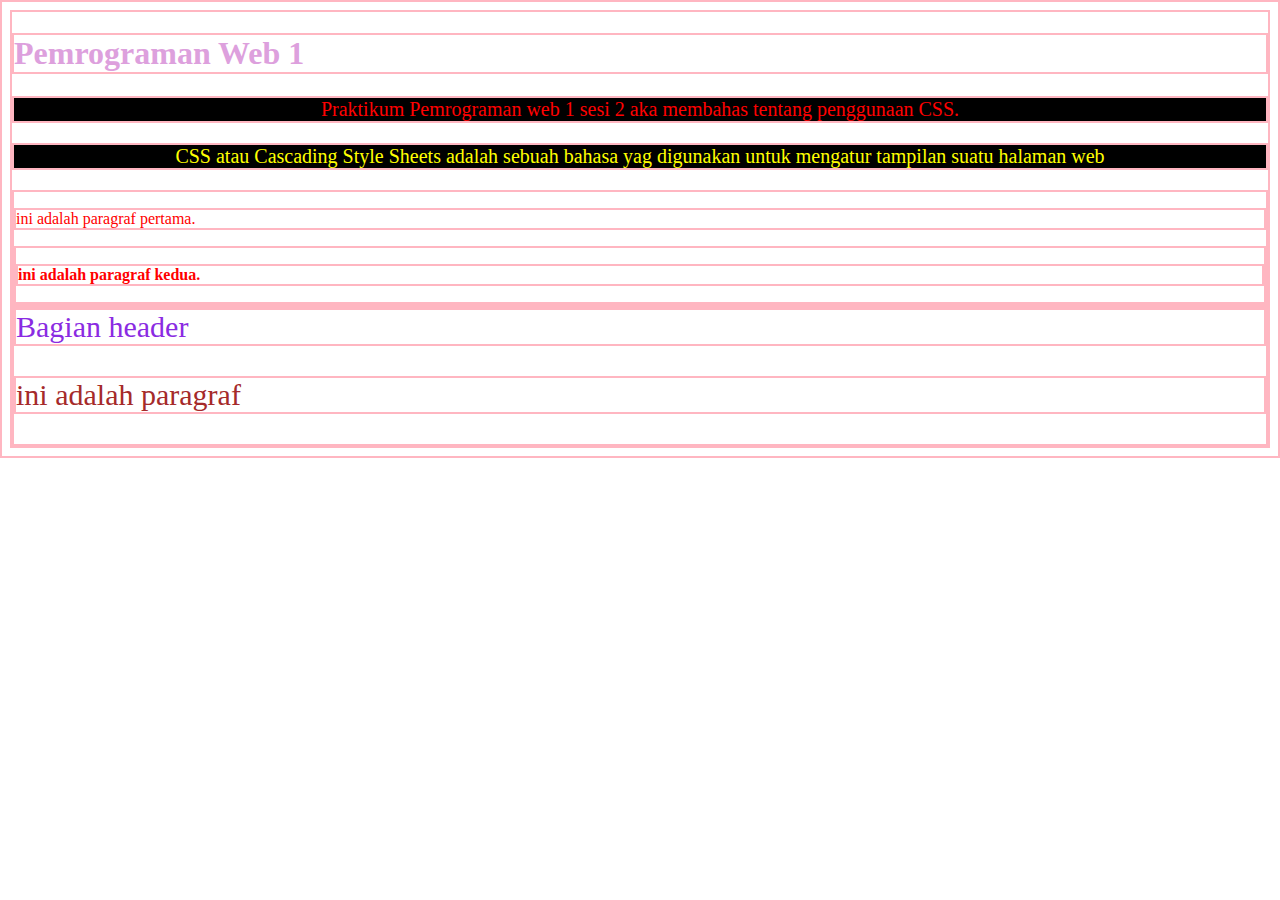
<file: sesi-2/index.html>
<!DOCTYPE html>
<html lang="en">
<head>
    <meta charset="UTF-8">
    <meta name="viewport" content="width=device-width, initial-scale=1.0">
    <title>Document</title>
    <style>
        * {
            color: pink;
            border: 2px solid lightpink;
        }

        h1 {
            color: plum;
        }

        .teks-merah {
            font-size: 20px;
            text-align: center;
            background-color: black;
            color: red;
        }

        #teks-kuning {
            font-size: 20px;
            text-align: center;
            background-color: black;
            color: yellow;
        }
        .teks-merah {
            color: red;
        }

        #teks-kuning {
            color: yellow;
        }
        div p {
            color: red;
        }

        div > div > p{
            font-weight: bold;
        }

        .subbagian {
            font-size: 30px;
        }

        .subbagian.header {
            color: blueviolet;
        }

        .subbagian#teks {
            color: brown;
        }
        p:hover{
            background-color: aqua;
        }
    </style>
</head>
<body>
    <h1>Pemrograman Web 1</h1>
    <p class="teks-merah">Praktikum Pemrograman web 1 sesi 2 aka membahas tentang penggunaan CSS.</p>
    <p id="teks-kuning">CSS atau Cascading Style Sheets adalah sebuah bahasa yag digunakan untuk mengatur tampilan suatu halaman web </p>

    <div>
        <p>
            ini adalah paragraf pertama.</p>
        <div>
            <p>ini adalah paragraf kedua.</p>
        </div>
    </div>

    <div>
        <div class="subbagian header">Bagian header</div>
        <p class="subbagian" id="teks">ini adalah paragraf</p>
    </div>
</body>
</html>
</file>
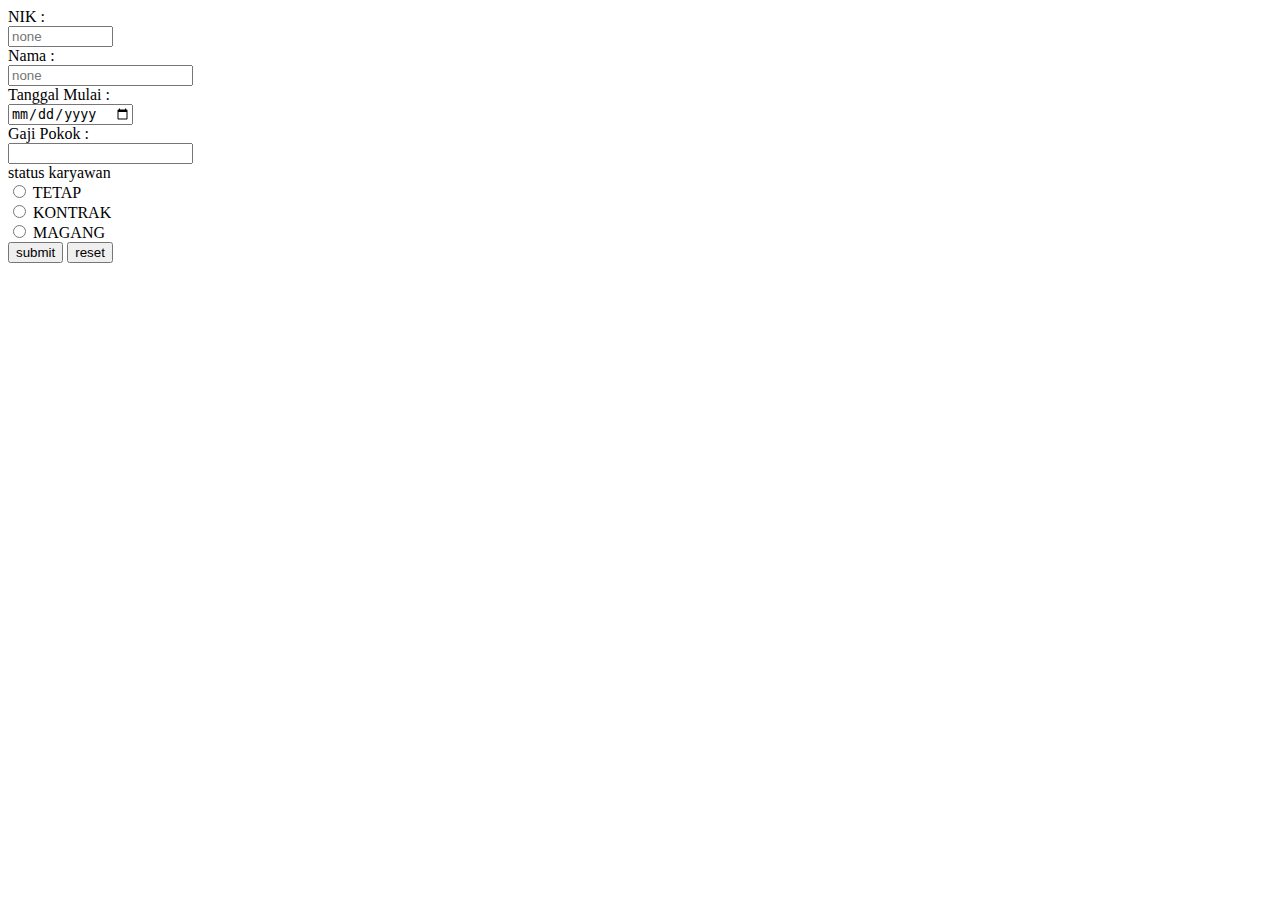
<file: sesi-3/index.html>
<!DOCTYPE html>
<html lang="en">
<head>
    <meta charset="UTF-8">
    <meta name="viewport" content="width=device-width, initial-scale=1.0">
    <title>Form dan Input</title>
</head>
<body>
    <form action="">
        <label for="nik">NIK :</label> <br>
        <input type="text" name="nik" id="nik" size="10" maxlength="16" required placeholder="none"><br>
        <label for="nama">Nama :</label> <br>
        <input type="text" name="nama" id="nama" required placeholder="none"><br>
        <label for="tanggal_mulai">Tanggal Mulai :</label><br>
        <input type="date" id="tanggal_mulai" name="tanggal_mulai" required min="2022-01-11"><br>
        <label for="gaji_pokok"> Gaji Pokok :</label><br>
        <input type="number" id="gaji_pokok" name="gaji_pokok" required min="1000000" step="1000"><br>
        <label for="">status karyawan</label><br>
        <input type="radio" name="status_karyawan" id="tetap" value="TETAP">
        <label for="tetap">TETAP</label><br>
        <input type="radio" name="status_karyawan" id="kontrak" value="kontrak">
        <label for="kontrak">KONTRAK</label><br>
        <input type="radio" name="status_karyawan" id="magang" value="MAGANG">
        <label for="magang">MAGANG</label><br>
        <input type="submit" name="btn_submit" id="btn_submit" value="submit">
        <input type="reset" name="btn_reset" id="btn_reset" value="reset">
    </form>
</body>
</html>
</file>
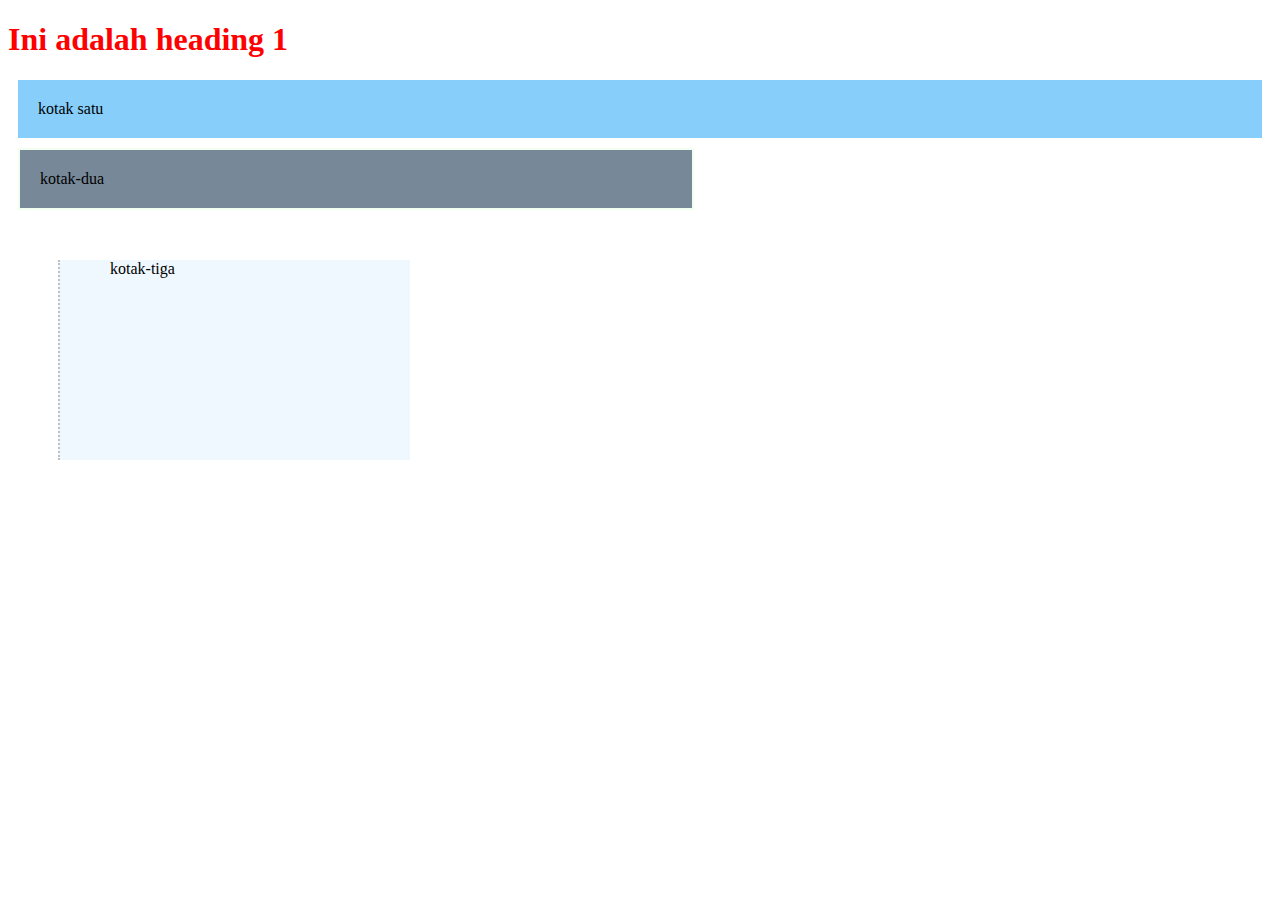
<file: sesi-2/eksternal.html>
<!DOCTYPE html>
<html lang="en">
<head>
    <meta charset="UTF-8">
    <meta name="viewport" content="width=device-width, initial-scale=1.0">
    <title>Document</title>
    <link rel="stylesheet" href="style.css">
</head>
<body>
    <h1>Ini adalah heading 1</h1>
    <div class="kotak-satu">kotak satu</div>
    <div class="kotak-dua">kotak-dua</div>
    <div class="kotak-tiga">kotak-tiga</div>
</body>
</html>
</file>
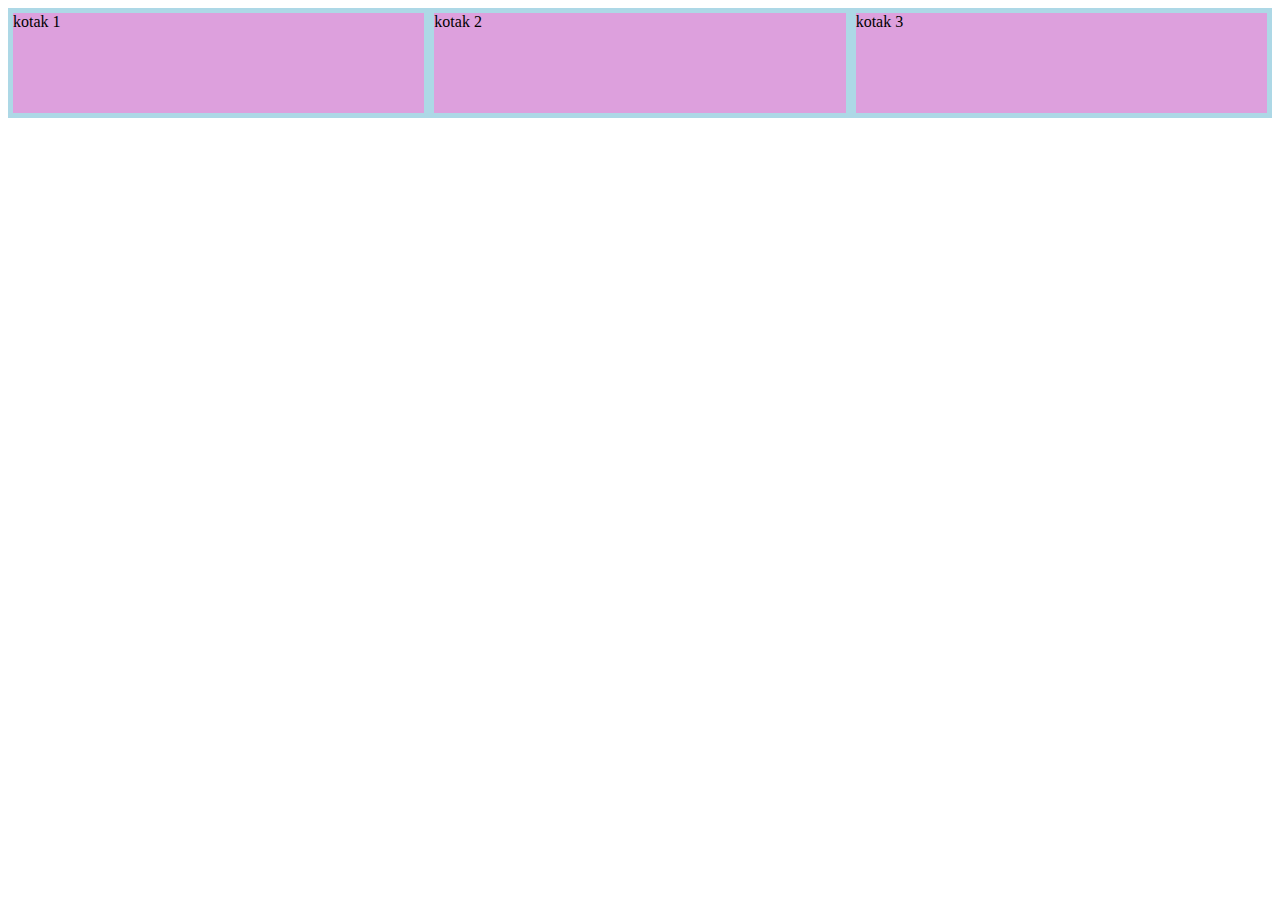
<file: sesi-2/flexbox.html>
<!DOCTYPE html>
<html lang="en">
<head>
    <meta charset="UTF-8">
    <meta name="viewport" content="width=device-width, initial-scale=1.0">
    <link rel="stylesheet" href="flex.css">
    <title>Document</title>
</head>
<body>
    <div class="container">
        <div class="satu">kotak 1</div>
        <div class="dua">kotak 2</div>
        <div class="tiga">kotak 3</div>
    </div>
</body>
</html>
</file>
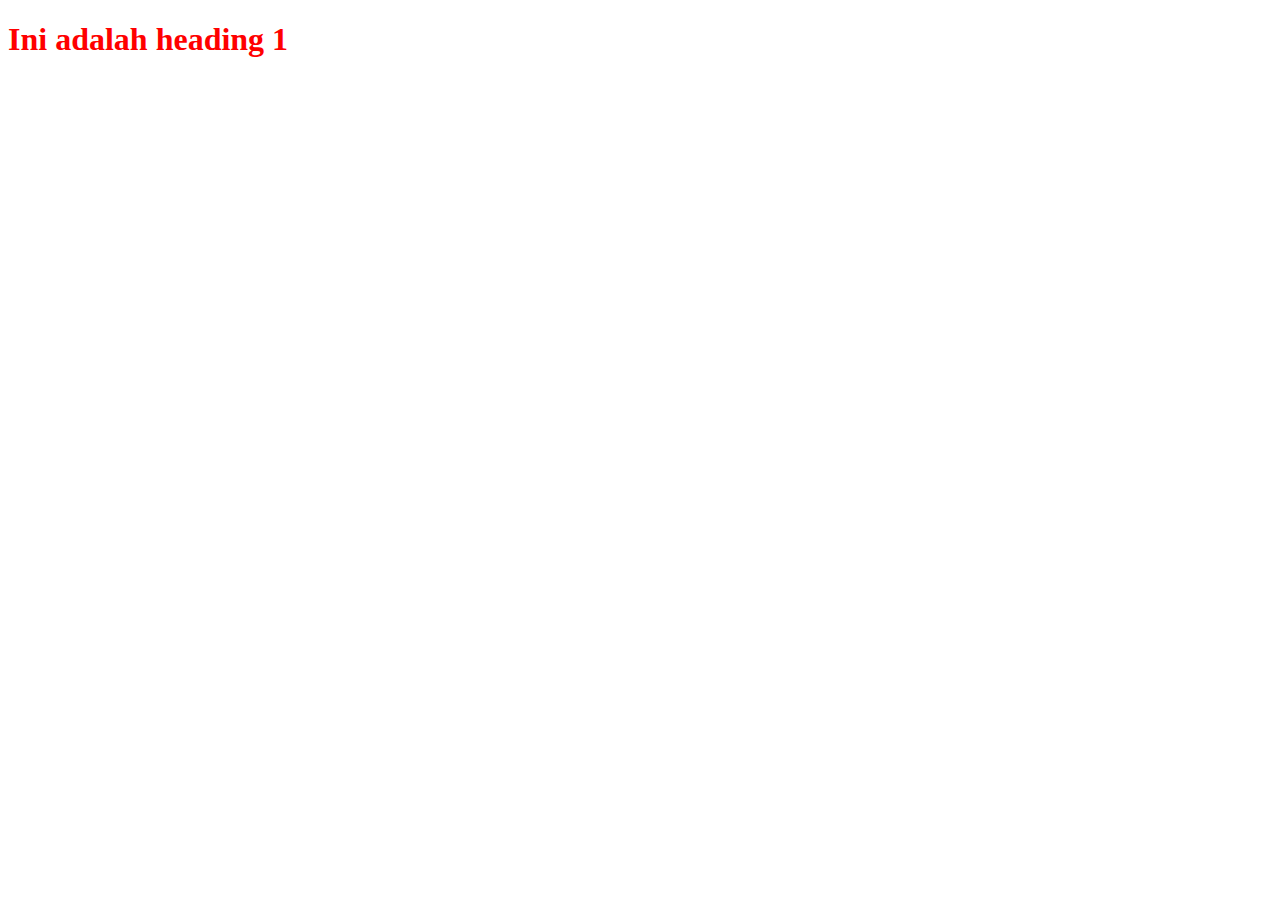
<file: sesi-2/inline.html>
<!DOCTYPE html>
<html lang="en">
<head>
    <meta charset="UTF-8">
    <meta name="viewport" content="width=device-width, initial-scale=1.0">
    <title>Document</title>
</head>
<body>
    <h1 style="color: red">Ini adalah heading 1</h1> 
</body>
</html>
</file>
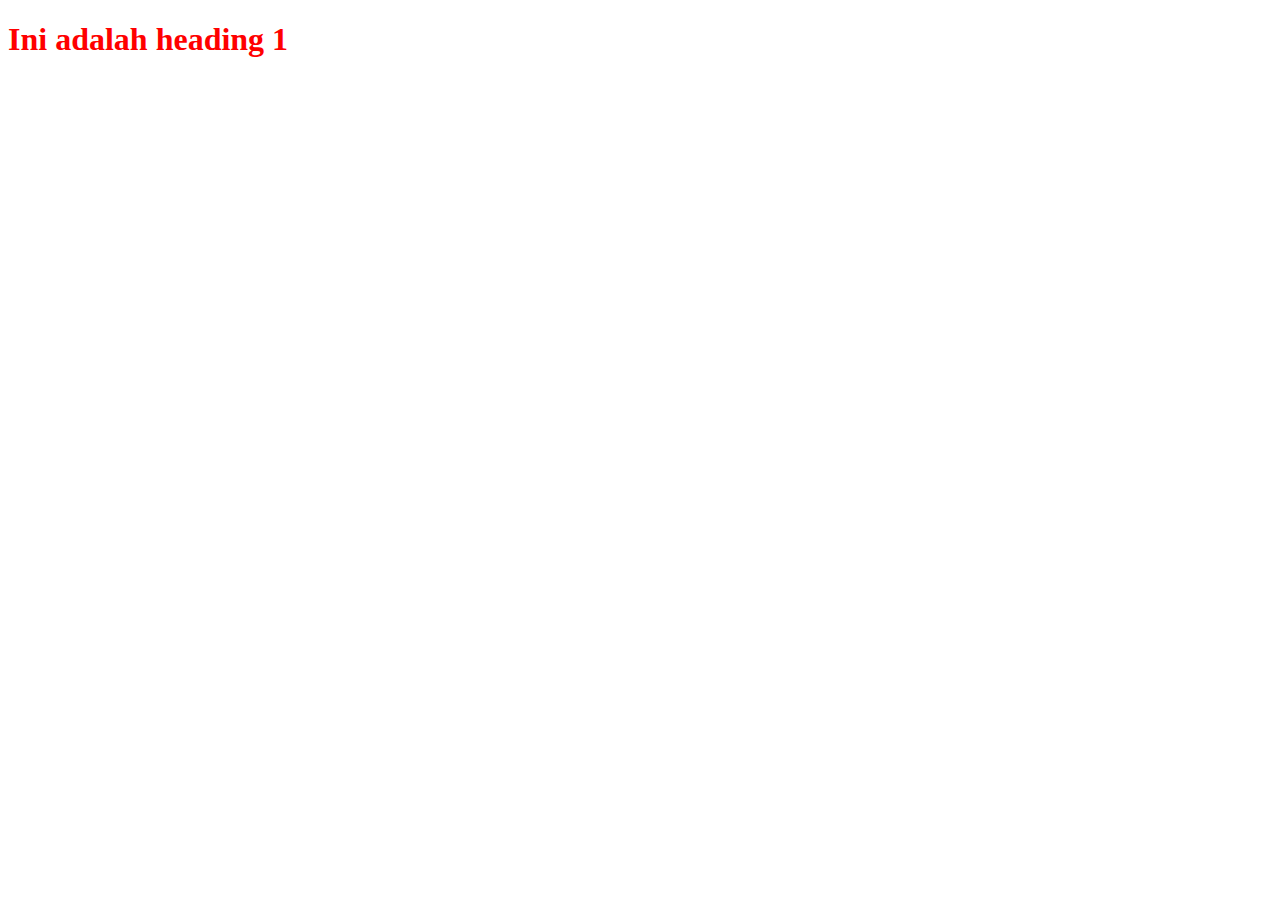
<file: sesi-2/internal.html>
<!DOCTYPE html>
<html lang="en">
<head>
    <meta charset="UTF-8">
    <meta name="viewport" content="width=device-width, initial-scale=1.0">
    <title>Document</title>
    <style>
        h1 {
            color: red;
        }
    </style>
</head>
<body>
    <h1>Ini adalah heading 1</h1>
</body>
</html>
</file>
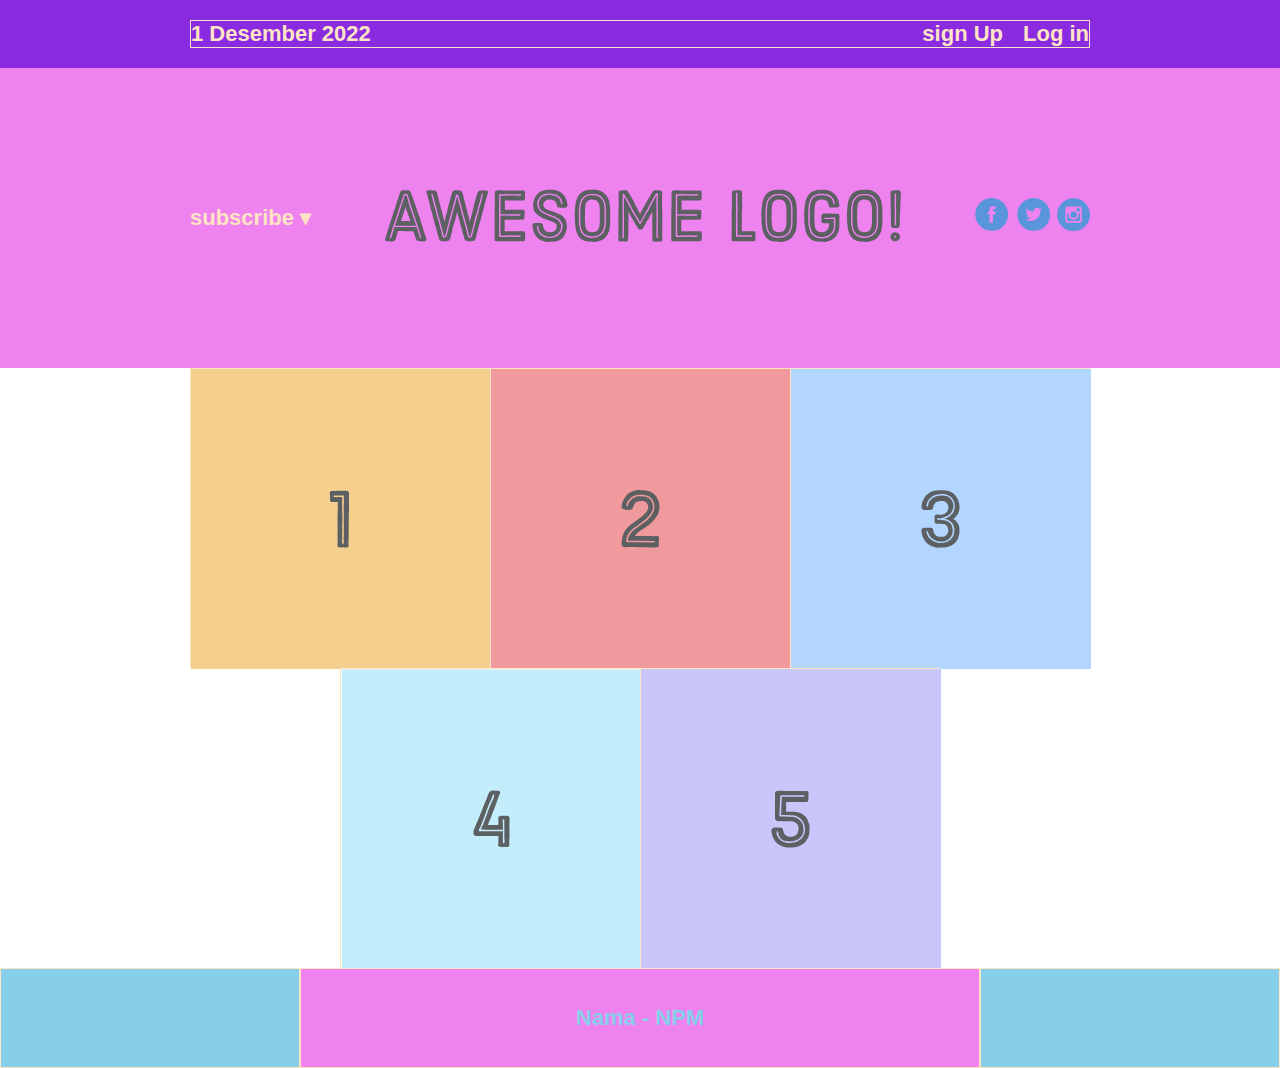
<file: sesi-2/landingpage.html>
<!DOCTYPE html>
<html lang="en">
  <head>
    <meta charset="UTF-8" />
    <meta name="viewport" content="width=device-width, initial-scale=1.0" />
    <link rel="stylesheet" href="landing.css" />
    <title>landing Page</title>
  </head>
  <body>
    <div class="menu-container">
      <div class="menu">
        <div class="date">1 Desember 2022</div>
        <div class="landing">
          <div class="signup">sign Up</div>
          <div class="login">Log in</div>
        </div>
      </div>
    </div>

    <div class="header-container">
      <div class="header">
        <div class="subscribe">subscribe &#9662;</div>
        <div class="logo"><img src="awesome-logo.svg" alt="logo" /></div>
        <div class="social"><img src="social-icons.svg" alt="social" /></div>
      </div>
    </div>

    <div class="photo-grid-container">
      <div class="photo-grid">
        <div class="photo-grid-item">
          <img src="one.svg" alt="satu" />
        </div>
        <div class="photo-grid-item">
          <img src="two.svg" alt="dua" />
        </div>
        <div class="photo-grid-item">
          <img src="three.svg" alt="tiga" />
        </div>
        <div div class="photo-grid-item">
          <img src="four.svg" alt="empat" />
        </div>
        <div class="photo-grid-item">
          <img src="five.svg" alt="lima" />
        </div>
      </div>
    </div>

    <div class="footer">
      <div class="footer-item footer-one"></div>
      <div class="footer-item footer-two">Nama - NPM</div>
      <div class="footer-item footer-three"></div>
    </div>
  </body>
</html>
</file>
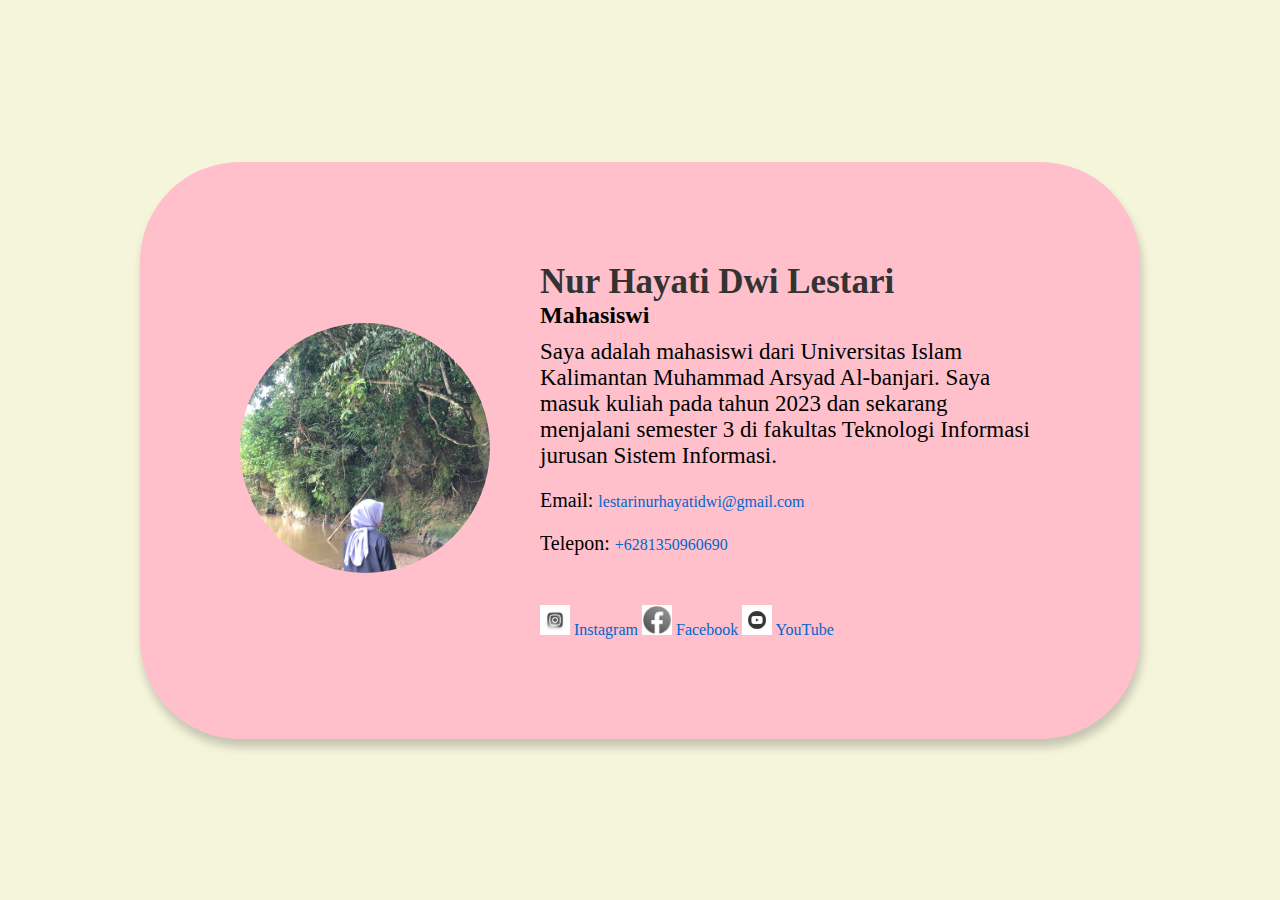
<file: sesi-2/profile.html>
<!DOCTYPE html>
<html lang="id">
<head>
    <meta charset="UTF-8">
    <meta name="viewport" content="width=device-width, initial-scale=1.0">
    <title>Profil Saya</title>
    <link rel="stylesheet" href="profile.css">
</head>
<body>
    <audio src="https://youtu.be/zbPt9LkPT4c?si=N4Ej8o2xHOGciOIv">maudy ayunda</audio>
    <div class="profile-container">
        <div class="profile-photo">
            <img src="profile.jpg" alt="Foto Profil">
        </div> 
        <div class="profile-info">
            <h1>Nur Hayati Dwi Lestari</h1>
            <h2>Mahasiswi</h2>
            <p>Saya adalah mahasiswi dari Universitas Islam Kalimantan Muhammad Arsyad Al-banjari. Saya masuk kuliah pada tahun 2023 dan sekarang menjalani semester 3 di fakultas Teknologi Informasi jurusan Sistem  Informasi.</p>
            <div class="profile-contacts">
                <p>Email: <a href="lestarinurhayatidwi @gmail.com">lestarinurhayatidwi@gmail.com</a></p>
                <p>Telepon: <a href="tel:081350960690">+6281350960690</a></p>
                <div class="social-links">
                    <a href="https://instagram.com/greanteeh_" target="_blank"><img src="ig.jpg"><alt="Instagram"> Instagram</a>
                    <a href="https://facebook.com/Nur Hayati Dwi Lestari" target="_blank"><img src="fb.jpg" alt="Facebook"> Facebook</a>
                    <a href="https://youtube.com/@nurhayatidwilestari5575?si=UEse-GILW6x6uExe" target="_blank"><img src="yt.jpg" alt="youtube"> YouTube</a>
                </div>
            </div>
        </div>
    </div>
</body>
</html>
</file>
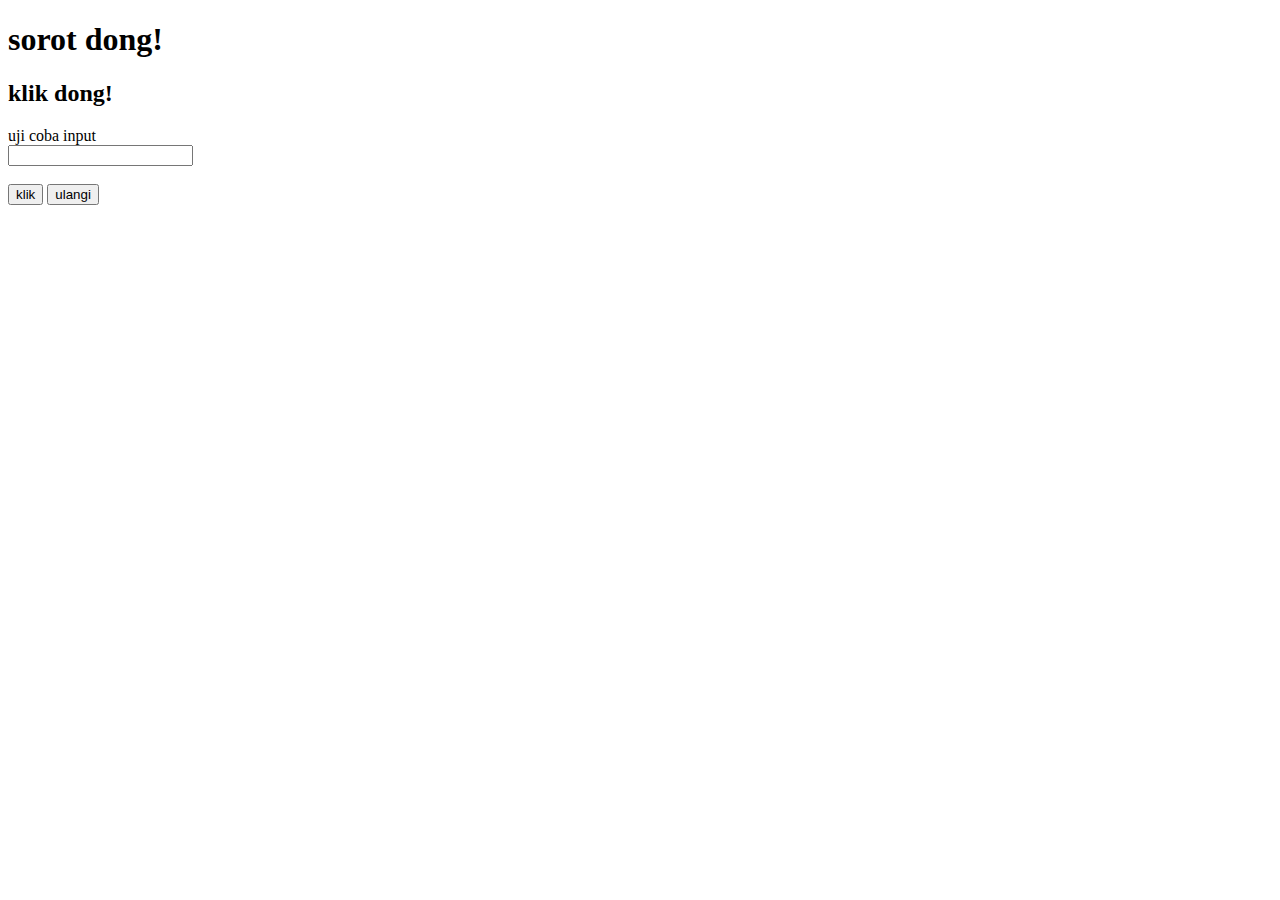
<file: sesi-3/belajardom.html>
<!DOCTYPE html>
<html lang="en">
<head>
    <meta charset="UTF-8">
    <meta name="viewport" content="width=device-width, initial-scale=1.0">
    <title>Belajar DOM</title>
</head>
<body>
    <h1 id="uji_heading" onmouseover="sorot(this)" onmouseout="keluarsorot(this)">
        sorot dong!
    </h1>
    
    <h2 id="uji_klik" onmousedown="tahan(this)" onmouseup="lepas(this)"> klik dong!</h2>

    <label for="uji_input">uji coba input</label><br>
    <input type="text" id="uji_input" onkeyup="tiru()"><br>
    <span id="uji_span"></span><br>
    <button onclick="klik()">klik</button>
    <button onclick="ulangi()">ulangi</button>

    <script>
        function sorot(obj) {
            obj.innerHTML = "sudah disorot";
        }

        function keluarsorot(obj) {
            obj.innerHTML = "sorot dong!";
        }

        function tahan(obj) {
            obj.innerHTML = "lepasin....";
        }

        function lepas(obj) {
            obj.innerHTML = "klik lagi dong!";
        }

        function klik() {
            let valueInput = document.getElementById('uji_input').value;
            let span = document.getElementById('uji_span');

            if (valueInput == "") {
                span.innerHTML = "inputan kosong";
                span.style.color = "red";
            } else {
                span.innerHTML = "Input: '" + valueInput + "'";
                span.style.color = "blue";
            }
        }

        function ulangi() {
            document.getElementById('uji_input').value = "";
            document.getElementById('uji_span').innerHTML = "";
            document.getElementById('uji_heading').innerHTML = "sorot dong!";
            document.getElementById('uji_klik').innerHTML = "klik dong!";
        }

        function tiru() {
            let valueInput = document.getElementById('uji_input').value;
            document.getElementById('uji_span').innerHTML = valueInput;
        }
    </script>
</body>
</html>
</file>
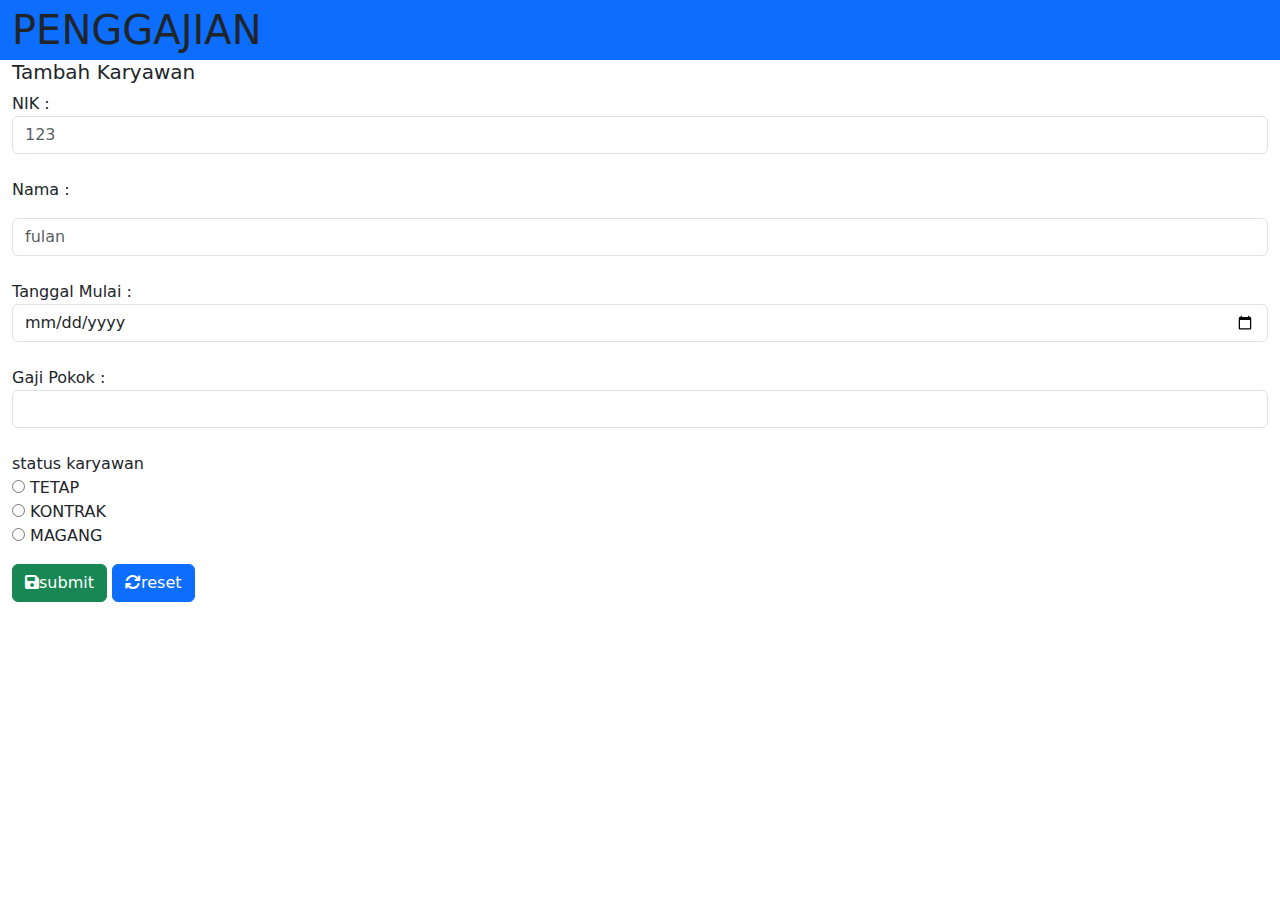
<file: sesi-4/tambah.html>
<!DOCTYPE html>
<html lang="en">
  <head>
    <meta charset="utf-8" />
    <meta name="viewport" content="width=device-width, initial-scale=1" />
    <title>Belajar Bootstrap</title>
    <link
      href="https://cdn.jsdelivr.net/npm/bootstrap@5.3.3/dist/css/bootstrap.min.css"
      rel="stylesheet"
      integrity="sha384-
        rbsA2VBKQhggwzxH7pPCaAqO46MgnOM80zW1RWuH61DGLwZJEdK2Kadq2F9CUG65"
      crossorigin="anonymous"
    />
    <link
      rel="stylesheet"
      href="https://cdnjs.cloudflare.com/ajax/libs/font-awesome/6.2.1/css/all.min.css"
    />
  </head>

  <body>
    <nav class="nav nav-expand-lg bg-primary bg-nav-dark">
      <div class="container-fluid">
        <a class="navbar-brand fs-1" href="#">PENGGAJIAN</a>
      </div>
    </nav>
    <div class="container-fluid">
      <h5>Tambah Karyawan</h5>
      <form action="">
        <div class="mb-3">
          <label for="nik">NIK :</label> <br />
          <input
            type="text"
            class="form-control"
            name="nik"
            id="nik"
            size="10"
            maxlength="10"
            required
            placeholder="123"
          /><br />
          <label for="nama">Nama :</label> <br />
        </div>

        <input
          type="text"
          class="form-control"
          name="nama"
          id="nama"
          required
          placeholder="fulan"
        /><br />
        <label for="tanggal_mulai">Tanggal Mulai :</label><br />

        <input
          type="date"
          class="form-control"
          id="tanggal_mulai"
          name="tanggal_mulai"
          required
          min="2022-01-11"
        /><br />
        <label for="gaji_pokok"> Gaji Pokok :</label><br />

        <input
          type="number"
          class="form-control"
          id="gaji_pokok"
          name="gaji_pokok"
          required
          min="1000000"
          step="1000"
        /><br />
        <label for="">status karyawan</label><br />

        <input type="radio" name="status_karyawan" id="tetap" value="TETAP" />
        <label for="tetap">TETAP</label><br />

        <input
          type="radio"
          name="status_karyawan"
          id="kontrak"
          value="kontrak"
        />
        <label for="kontrak">KONTRAK</label><br />

        <input type="radio" name="status_karyawan" id="magang" value="MAGANG" />
        <label for="magang">MAGANG</label>
        <br />

        <button
          type="submit"
          class="btn btn-success mt-3"
          id="btn_submit"
          name="btn_submit"
          value="submit"
        >
          <i class="fa fa-save"></i>submit
        </button>
        <button
          type="reset"
          class="btn btn-primary mt-3"
          id="btn_reset"
          name="btn_reset"
          value="reset"
        >
          <i class="fa fa-arrows-rotate"></i>reset
        </button>
      </form>
    </div>

    <script
      src="https://cdn.jsdelivr.net/npm/bootstrap@5.2.3/dist/js/bootstrap.bundle.min.js"
      integrity="sha384-kenU1KFdBIe4zVF0s0G1M5b4hcpxyD9F7jL+jjXkk+Q2h455rYXK/7HAuoJl+0I4"
      crossorigin="anonymous"
    ></script>
  </body>
</html>
</file>
<file: sesi-2/style.css>
h1 {
    color: red;
}

.kotak-satu {
    padding: 20px;
    margin: 10px;
    border: 2px;
    background-color: lightskyblue;
}

.kotak-dua {
    padding: 20px;
    margin: 10px;
    border: 2px solid honeydew;
    background-color: lightslategrey;
    max-width: 50%;
}

.kotak-tiga {
    padding-left: 50px;
    margin-top: 50px;
    margin-left: 50px;
    border-left: 2px dotted silver;
    background-color: aliceblue;
    width: 300px;
    height: 200px;
}
</file>
<file: sesi-2/flex.css>
.container div {
    background: plum;
    border: 5px solid lavender;
    height: 100px;
}

.container {
    display: flex;
}
.container div {
    background: plum;
    border: 5px solid lightblue;
    height: 100px;
    flex: 1;
}
</file>
<file: sesi-2/landing.css>
* {
  margin: 0;
  padding: 0;
  box-sizing: border-box;
}

.menu-container {
  color: bisque;
  background-color: violet;
  padding: 20px 0;
}

.menu {
  border: 1px solid bisque;
  width: 900px;
}

.menu-container {
  color: bisque;
  background-color: violet;
  padding: 20px 0;
  display: flex;
  justify-content: center;
}

.menu {
  border: 1px solid bisque;
  width: 900px;
  display: flex;
  justify-content: space-between;
}

.landing {
  display: flex;
  justify-content: flex-end;
}

.login {
  margin-left: 20px;
}

.header-container {
  color: bisque;
  background-color: violet;
  display: flex;
  justify-content: center;
}

.header {
  width: 900px;
  height: 300px;
  display: flex;
  justify-content: space-between;
  align-items: center;
}

.photo-grid-container {
  display: flex;
  justify-content: center;
}

.photo-grid {
  width: 900px;
  display: flex;
  justify-content: center;
  flex-wrap: wrap;
  align-items: center;
}

.photo-grid-item {
  border: 1px solid bisque;
  width: 300px;
  height: 300px;
}

.footer {
  display: flex;
  justify-content: space-between;
}

.footer-item {
  border: 1px solid bisque;
  background-color: violet;
  height: 100px;
  flex: 1;
}

.footer-one,
.footer-three {
  background-color: skyblue;
  flex: initial;
  width: 300px;
}

.footer-two {
  color: skyblue;
  display: flex;
  justify-content: center;
  align-items: center;
}

* {
  margin: 0;
  padding: 0;
  box-sizing: border-box;
  font-family: "Gill Sans", "Gill Sans MT", Calibri, "Trebuchet MS", sans-serif;
  font-size: 22px;
  font-weight: bold;
}

.menu-container {
  color: bisque;
  background-color: blueviolet;
  padding: 20px 0;
  display: flex;
  justify-content: center;
}

.menu {
  /* border: 1px solid bisque; */
  width: 900px;
  display: flex;
  justify-content: space-between;
}
</file>
<file: sesi-2/profile.css>
* {
    margin: 0;
    padding: 0;
    box-sizing: border-box;
    font-family: Georgia, 'Times New Roman', Times, serif;
    font-size: medium;
}

body {
    display: flex;
    justify-content: center;
    align-items: center;
    height: 100vh;
    background-color: beige;
}

.profile-container {
    display: flex;
    align-items: center;
    padding: 100px;
    border-radius: 100px;
    background-color: pink;
    box-shadow: 2px 8px 10px rgba(0, 0, 0, 0.2);
    max-width: 1000px;
}

.profile-photo img {
    width: 250px;
    height: 250px;
    border-radius: 100%;
    margin-right: 50px;
    object-fit: cover;
}

.profile-info h1 {
    font-size: 35px;
    color: #333;
}

.profile-info h2 {
    font-size: 24px;
    color: black;
    margin-bottom: 10px;
}

.profile-info p {
    font-size: 23px;
    color: black;
}

.profile-contacts p {
    margin-top: 20px;
    font-size: 20px;
}

.profile-contacts a {
    color: #0066cc;
    text-decoration: none;
}

.profile-contacts a:hover {
    text-decoration: underline;
}

.social-links {
    margin-top: 30px;
}

.social-links a:hover {
    transform: scale(1.2);
}

.social-links img {
    width: 30px;
    height: 30px;
    filter: grayscale(100%);
    transition: filter 0.3s;
    font-size: 35px;
    margin-top: 20px;
}

.social-links img:hover {
    filter: grayscale(0%);
}

/* Animasi hover pada teks */
h1, h2, p {
    transition: color 0.3s;
}

.profile-info h1:hover,
.profile-info h2:hover {
    color: #ff8c00;}
</file>
